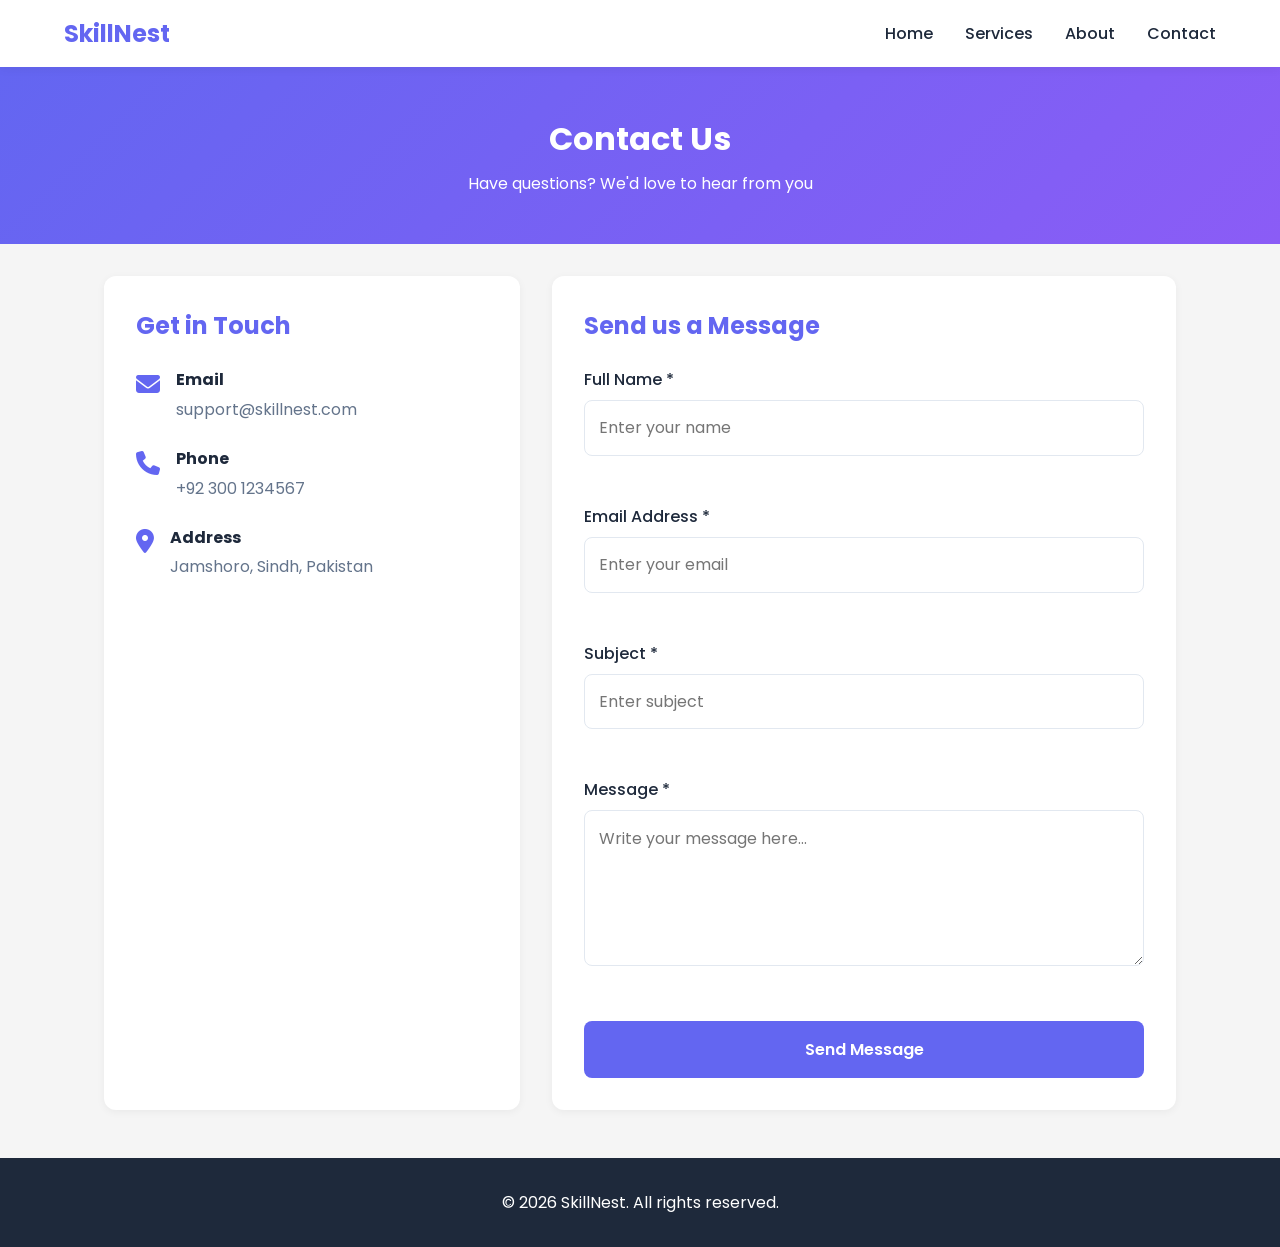
<file: contact.html>
<!DOCTYPE html>
<html lang="en">
<head>
    <meta charset="UTF-8">
    <meta name="viewport" content="width=device-width, initial-scale=1.0">
    <title>Contact Us - SkillNest</title>
    <link rel="stylesheet" href="style.css">
    <link href="https://fonts.googleapis.com/css2?family=Poppins:wght@300;400;500;600;700&display=swap" rel="stylesheet">
    <link rel="stylesheet" href="https://cdnjs.cloudflare.com/ajax/libs/font-awesome/6.4.0/css/all.min.css">
</head>
<body>
    <nav class="navbar">
        <div class="nav-top">
            <div class="logo">SkillNest</div>
            <div class="hamburger" id="hamburger"><i class="fas fa-bars"></i></div>
        </div>
        <ul class="nav-links" id="navLinks">
            <li><a href="index.html">Home</a></li>
            <li><a href="index.html#services">Services</a></li>
            <li><a href="about.html">About</a></li>
            <li><a href="contact.html">Contact</a></li>
        </ul>
    </nav>

    <div class="page-header">
        <h1>Contact Us</h1>
        <p>Have questions? We'd love to hear from you</p>
    </div>

    <div class="contact-container">
        <div class="contact-info">
            <h2>Get in Touch</h2>
            <div class="info-item">
                <i class="fas fa-envelope"></i>
                <div>
                    <h3>Email</h3>
                    <p>support@skillnest.com</p>
                </div>
            </div>
            <div class="info-item">
                <i class="fas fa-phone"></i>
                <div>
                    <h3>Phone</h3>
                    <p>+92 300 1234567</p>
                </div>
            </div>
            <div class="info-item">
                <i class="fas fa-map-marker-alt"></i>
                <div>
                    <h3>Address</h3>
                    <p>Jamshoro, Sindh, Pakistan</p>
                </div>
            </div>
        </div>

        <div class="contact-form">
            <h2>Send us a Message</h2>
            <form id="contactForm">
                <div class="form-group">
                    <label for="name">Full Name *</label>
                    <input type="text" id="name" name="name" placeholder="Enter your name">
                    <span class="error-msg" id="nameError"></span>
                </div>

                <div class="form-group">
                    <label for="email">Email Address *</label>
                    <input type="email" id="email" name="email" placeholder="Enter your email">
                    <span class="error-msg" id="emailError"></span>
                </div>

                <div class="form-group">
                    <label for="subject">Subject *</label>
                    <input type="text" id="subject" name="subject" placeholder="Enter subject">
                    <span class="error-msg" id="subjectError"></span>
                </div>

                <div class="form-group">
                    <label for="message">Message *</label>
                    <textarea id="message" name="message" rows="5" placeholder="Write your message here..."></textarea>
                    <span class="error-msg" id="messageError"></span>
                </div>

                <button type="submit" class="btn-primary">Send Message</button>
                <div class="success-msg" id="successMsg"></div>
            </form>
        </div>
    </div>

    <footer>
        <p>&copy; 2026 SkillNest. All rights reserved.</p>
    </footer>
    <script src="script.js"></script>
</body>
</html>
</file>
<file: style.css>
* {
    margin: 0;
    padding: 0;
    box-sizing: border-box;
    font-family: 'Poppins', sans-serif;
}

:root {
    --primary: #6366f1;
    --dark: #1e293b;
    --light: #f8fafc;
    --gray: #64748b;
    --success: #10b981;
    --error: #ef4444;
}

body {
    background: #f5f5f5;
    color: var(--dark);
}

/* Navbar */
.navbar {
    background: white;
    padding: 1rem 5%;
    box-shadow: 0 2px 10px rgba(0,0,0,0.05);
    position: sticky;
    top: 0;
    z-index: 100;
    animation: slideDown 0.5s ease;
}

.nav-top {
    display: flex;
    justify-content: space-between;
    align-items: center;
}

.logo {
    font-size: 1.5rem;
    font-weight: 700;
    color: var(--primary);
    transition: transform 0.3s ease;
}

.logo:hover {
    transform: scale(1.05);
}

.hamburger {
    font-size: 1.5rem;
    cursor: pointer;
    transition: transform 0.3s ease;
}

.hamburger:hover {
    transform: rotate(90deg);
}

.nav-links {
    list-style: none;
    display: none;
    margin-top: 1rem;
}

.nav-links.active {
    display: block;
    animation: fadeIn 0.4s ease;
}

.nav-links li {
    padding: 0.8rem 0;
    border-bottom: 1px solid #e2e8f0;
}

.nav-links a {
    text-decoration: none;
    color: var(--dark);
    font-weight: 500;
    transition: all 0.3s ease;
    position: relative;
}

.nav-links a::after {
    content: '';
    position: absolute;
    bottom: -5px;
    left: 0;
    width: 0;
    height: 2px;
    background: var(--primary);
    transition: width 0.3s ease;
}

.nav-links a:hover::after {
    width: 100%;
}

.nav-links a:hover {
    color: var(--primary);
}

/* Hero Section */
.hero {
    background: white;
    padding: 3rem 5%;
    text-align: left;
}

.hero-content {
    display: flex;
    flex-direction: column;
    gap: 2rem;
    animation: fadeIn 0.8s ease;
}

.hero-image {
    display: none;
}

.hero-image img {
    width: 100%;
    border-radius: 12px;
    box-shadow: 0 10px 25px rgba(0,0,0,0.1);
    transition: transform 0.4s ease;
}

.hero-image img:hover {
    transform: scale(1.02);
}

.hero h1 {
    font-size: 2rem;
    line-height: 1.3;
    margin-bottom: 1rem;
}

.hero h1 span {
    color: var(--primary);
}

.hero p {
    color: var(--gray);
    margin-bottom: 1.5rem;
    font-size: 0.95rem;
}

/* Search Bar */
.search-bar {
    display: flex;
    margin-bottom: 1rem;
    border: 1px solid #e2e8f0;
    border-radius: 8px;
    overflow: hidden;
    transition: box-shadow 0.3s ease;
}

.search-bar:focus-within {
    box-shadow: 0 0 0 3px rgba(99, 102, 241, 0.2);
}

.search-bar input {
    flex: 1;
    padding: 0.9rem;
    border: none;
    font-size: 1rem;
    outline: none;
}

.search-bar button {
    padding: 0.9rem 1.5rem;
    background: var(--primary);
    color: white;
    border: none;
    font-weight: 600;
    cursor: pointer;
    transition: all 0.3s ease;
}

.search-bar button:hover {
    background: #4f46e5;
    transform: scale(1.05);
}

/* Popular Tags */
.popular-tags {
    display: flex;
    align-items: center;
    gap: 0.5rem;
    flex-wrap: wrap;
    font-size: 0.9rem;
}

.popular-tags span {
    color: var(--gray);
}

.tag {
    padding: 0.4rem 1rem;
    border: 1px solid #e2e8f0;
    background: white;
    border-radius: 20px;
    cursor: pointer;
    font-size: 0.85rem;
    transition: all 0.3s ease;
}

.tag:hover {
    background: var(--primary);
    color: white;
    border-color: var(--primary);
    transform: scale(1.05);
}

/* Services Section */
.services {
    padding: 2rem 5%;
}

.services h2 {
    font-size: 1.8rem;
    margin-bottom: 0.5rem;
}

.subtitle {
    color: var(--gray);
    margin-bottom: 1.5rem;
}

/* Filter Section */
.filter-section {
    margin: 2rem 0;
}

.filter-section h3 {
    font-size: 1rem;
    margin-bottom: 1rem;
}

.filter-buttons {
    display: flex;
    flex-wrap: wrap;
    gap: 0.5rem;
}

.filter-btn {
    padding: 0.6rem 1.2rem;
    border: 1px solid #e2e8f0;
    background: white;
    border-radius: 25px;
    cursor: pointer;
    font-weight: 500;
    font-size: 0.9rem;
    transition: all 0.3s ease;
}

.filter-btn:hover {
    background: var(--primary);
    color: white;
    transform: translateY(-2px);
}

.filter-btn.active {
    background: var(--primary);
    color: white;
    border-color: var(--primary);
}

/* Services Grid */
.services-grid {
    display: grid;
    grid-template-columns: 1fr;
    gap: 1.5rem;
}

.service-link {
    text-decoration: none;
    color: inherit;
}

/* Service Card - with Animation & Hover */
.service-card {
    background: white;
    border-radius: 12px;
    overflow: hidden;
    box-shadow: 0 2px 8px rgba(0,0,0,0.08);
    transition: all 0.3s ease;
    animation: fadeIn 0.6s ease forwards;
    opacity: 0;
}

.service-card:nth-child(1) { animation-delay: 0.1s; }
.service-card:nth-child(2) { animation-delay: 0.2s; }
.service-card:nth-child(3) { animation-delay: 0.3s; }
.service-card:nth-child(4) { animation-delay: 0.4s; }
.service-card:nth-child(5) { animation-delay: 0.5s; }
.service-card:nth-child(6) { animation-delay: 0.6s; }

.service-card:hover {
    transform: translateY(-8px);
    box-shadow: 0 8px 20px rgba(0,0,0,0.15);
}

.service-card img {
    width: 100%;
    height: 180px;
    object-fit: cover;
    transition: transform 0.4s ease;
}

.service-card:hover img {
    transform: scale(1.05);
}

.service-card h3 {
    padding: 1rem 1rem 0.5rem;
    font-size: 1.1rem;
}

.service-card .desc {
    padding: 0 1rem;
    color: var(--gray);
    font-size: 0.9rem;
    margin-bottom: 1rem;
}

.service-card .price {
    padding: 0 1rem;
    font-weight: 700;
    font-size: 1.1rem;
    margin-bottom: 0.5rem;
    color: var(--primary);
}

.service-card .rating {
    padding: 0 1rem 1rem;
    color: #f59e0b;
    font-weight: 600;
}

/* Page Header */
.page-header {
    background: linear-gradient(135deg, #6366f1 0%, #8b5cf6 100%);
    color: white;
    text-align: center;
    padding: 3rem 5%;
    animation: fadeIn 0.6s ease;
}

.page-header h1 {
    font-size: 2rem;
    margin-bottom: 0.5rem;
}

/* About & Contact Container */
.about-container, .contact-container {
    max-width: 1200px;
    margin: 2rem auto;
    padding: 0 5%;
}

/* About Section */
.about-section {
    background: white;
    padding: 2rem;
    border-radius: 12px;
    margin-bottom: 2rem;
    box-shadow: 0 2px 8px rgba(0,0,0,0.05);
    transition: transform 0.3s ease;
    animation: fadeIn 0.7s ease;
}

.about-section:hover {
    transform: translateY(-3px);
}

.about-section h2 {
    font-size: 1.5rem;
    margin-bottom: 1rem;
    color: var(--primary);
}

.about-section p {
    color: var(--gray);
    line-height: 1.8;
}

/* Stats Grid */
.stats-grid {
    display: grid;
    grid-template-columns: repeat(2, 1fr);
    gap: 1.5rem;
    margin-bottom: 2rem;
}

/* Stat Box - Hover Effect */
.stat-box {
    background: white;
    padding: 2rem;
    border-radius: 12px;
    text-align: center;
    box-shadow: 0 2px 8px rgba(0,0,0,0.05);
    transition: all 0.3s ease;
    animation: fadeIn 0.6s ease;
}

.stat-box:hover {
    transform: translateY(-8px);
    box-shadow: 0 8px 20px rgba(99, 102, 241, 0.2);
}

.stat-box i {
    font-size: 2.5rem;
    color: var(--primary);
    margin-bottom: 1rem;
    transition: transform 0.3s ease;
}

.stat-box:hover i {
    transform: scale(1.2);
}

.stat-box h3 {
    font-size: 2rem;
    margin-bottom: 0.5rem;
}

.stat-box p {
    color: var(--gray);
}

/* Features List */
.features {
    list-style: none;
}

.features li {
    padding: 0.8rem 0;
    color: var(--gray);
    transition: transform 0.3s ease;
}

.features li:hover {
    transform: translateX(5px);
}

.features li i {
    color: var(--success);
    margin-right: 0.5rem;
}

/* Team Section */
.team-grid {
    display: grid;
    grid-template-columns: 1fr;
    gap: 2rem;
    margin-top: 2rem;
}

/* Team Member - Hover Effect */
.team-member {
    text-align: center;
    transition: transform 0.3s ease;
}

.team-member:hover {
    transform: translateY(-10px);
}

.team-member img {
    width: 150px;
    height: 150px;
    border-radius: 50%;
    object-fit: cover;
    margin-bottom: 1rem;
    border: 4px solid var(--primary);
    transition: all 0.4s ease;
}

.team-member:hover img {
    border-color: #8b5cf6;
    transform: scale(1.1) rotate(5deg);
}

.team-member h3 {
    font-size: 1.2rem;
    margin-bottom: 0.3rem;
    color: var(--dark);
}

.team-member p {
    color: var(--gray);
    font-size: 0.95rem;
}

/* Contact Section */
.contact-container {
    display: grid;
    grid-template-columns: 1fr;
    gap: 2rem;
}

.contact-info, .contact-form {
    background: white;
    padding: 2rem;
    border-radius: 12px;
    box-shadow: 0 2px 8px rgba(0,0,0,0.05);
    transition: transform 0.3s ease;
}

.contact-info:hover, .contact-form:hover {
    transform: translateY(-3px);
}

.contact-info h2, .contact-form h2 {
    font-size: 1.5rem;
    margin-bottom: 1.5rem;
    color: var(--primary);
}

.info-item {
    display: flex;
    gap: 1rem;
    margin-bottom: 1.5rem;
    transition: transform 0.3s ease;
}

.info-item:hover {
    transform: translateX(5px);
}

.info-item i {
    font-size: 1.5rem;
    color: var(--primary);
    margin-top: 0.3rem;
}

.info-item h3 {
    font-size: 1rem;
    margin-bottom: 0.3rem;
}

.info-item p {
    color: var(--gray);
}

/* Form */
.form-group {
    margin-bottom: 1.5rem;
}

.form-group label {
    display: block;
    margin-bottom: 0.5rem;
    font-weight: 500;
}

.form-group input, .form-group textarea {
    width: 100%;
    padding: 0.9rem;
    border: 1px solid #e2e8f0;
    border-radius: 8px;
    font-size: 1rem;
    font-family: 'Poppins', sans-serif;
    transition: all 0.3s ease;
}

.form-group input:focus, .form-group textarea:focus {
    outline: none;
    border-color: var(--primary);
    box-shadow: 0 0 0 3px rgba(99, 102, 241, 0.1);
}

.error-msg {
    color: var(--error);
    font-size: 0.85rem;
    display: block;
    margin-top: 0.3rem;
    min-height: 1.2rem;
}

.success-msg {
    background: #d1fae5;
    color: var(--success);
    padding: 1rem;
    border-radius: 8px;
    margin-top: 1rem;
    display: none;
    animation: fadeIn 0.4s ease;
}

.success-msg.show {
    display: block;
}

/* Button */
.btn-primary {
    width: 100%;
    padding: 1rem;
    background: var(--primary);
    color: white;
    border: none;
    border-radius: 8px;
    font-weight: 600;
    font-size: 1rem;
    cursor: pointer;
    transition: all 0.3s ease;
}

.btn-primary:hover {
    background: #4f46e5;
    transform: translateY(-2px);
    box-shadow: 0 5px 15px rgba(99, 102, 241, 0.3);
}

.btn-primary:active {
    transform: translateY(0);
}

/* Footer */
footer {
    background: #1e293b;
    color: white;
    text-align: center;
    padding: 2rem 5%;
    margin-top: 3rem;
}

/* Animations Keyframes */
@keyframes fadeIn {
    from { 
        opacity: 0; 
        transform: translateY(20px); 
    }
    to { 
        opacity: 1; 
        transform: translateY(0); 
    }
}

@keyframes slideDown {
    from { 
        transform: translateY(-100%); 
    }
    to { 
        transform: translateY(0); 
    }
}

/* Tablet: 768px and up */
@media (min-width: 768px) {
    .services-grid {
        grid-template-columns: repeat(2, 1fr);
    }
    .hero h1 {
        font-size: 2.5rem;
    }
    .stats-grid {
        grid-template-columns: repeat(4, 1fr);
    }
    .contact-container {
        grid-template-columns: 1fr 1.5fr;
    }
    .team-grid {
        grid-template-columns: repeat(3, 1fr);
    }
}

/* Desktop: 1024px and up */
@media (min-width: 1024px) {
    .services-grid {
        grid-template-columns: repeat(3, 1fr);
    }
    .hero-content {
        flex-direction: row;
        align-items: center;
    }
    .hero-text {
        flex: 1;
    }
    .hero-image {
        display: block;
        flex: 1;
    }
    .navbar {
        display: flex;
        justify-content: space-between;
        align-items: center;
    }
    .hamburger {
        display: none;
    }
    .nav-links {
        display: flex !important;
        margin-top: 0;
        gap: 2rem;
    }
    .nav-links li {
        padding: 0;
        border-bottom: none;
    }
    .nav-links a {
        font-size: 1rem;
    }
}
</file>
